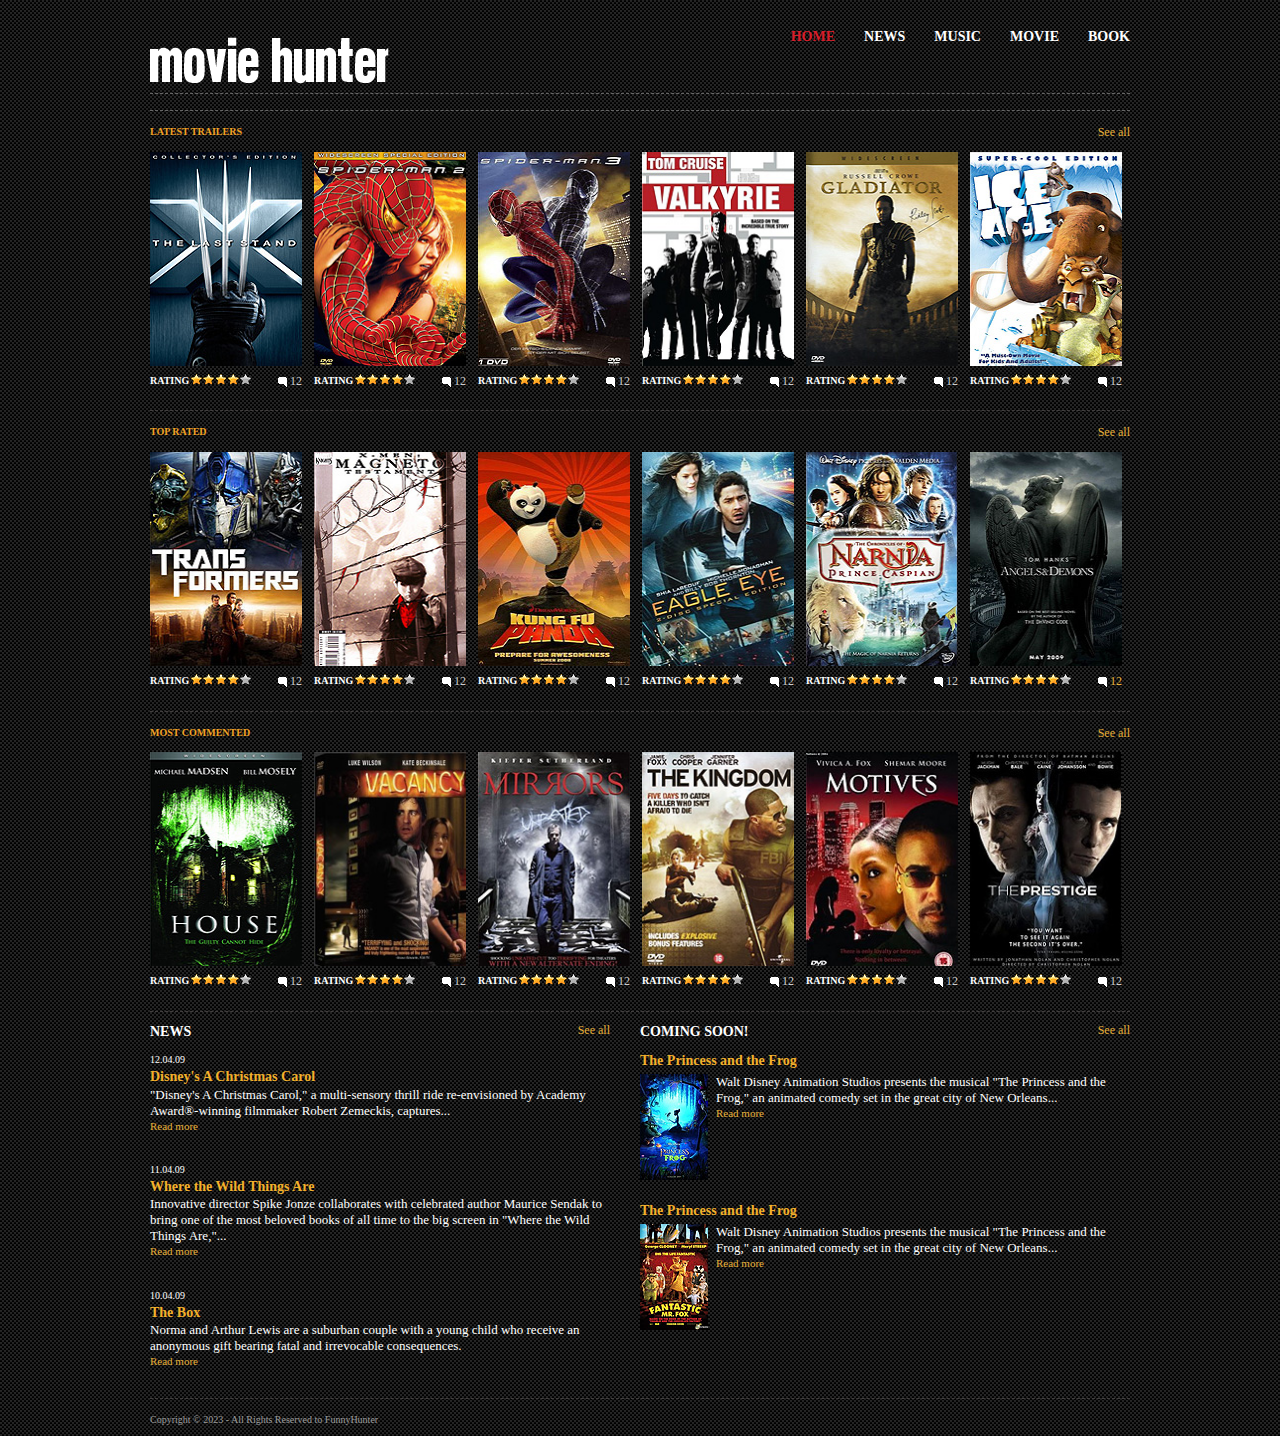
<file: movie hunter/index.html>
<!DOCTYPE html>
<html lang="en">

<head>
  <title>FunnyHunter</title>
  <meta http-equiv="Content-Type" content="text/html; charset=utf-8" />
  <link rel="stylesheet" href="css/style.css" type="text/css" media="all" />
</head>

<body>
  <div id="shell">
    <div id="header">
      <h1 id="logo"><a href="/">FunnyHunter</a></h1>
      <div id="navigation">
        <ul>
          <li><a class="active" href="index.html">HOME</a></li>
                    <li><a href="news.html">NEWS</a></li>
                    <li><a href="music.html">MUSIC</a></li>
                    <li><a href="Movie.html">MOVIE</a></li>
                    <li><a href="Book.html">BOOK</a></li>
        </ul>
      </div>
      <div id="sub-navigation">
      </div>
    </div>
    <div id="main">
      <div id="content">
        <div class="box">
          <div class="head">
            <h2>LATEST TRAILERS</h2>
            <p class="text-right"><a href="#">See all</a></p>
          </div>
          <div class="movie">
            <div class="movie-image"> <span class="play"><span class="name">X-MAN</span></span><img
                  src="css/images/movie1.jpg" alt="" /> </div>
            <div class="rating">
              <p>RATING</p>
              <div class="stars">
                <div class="stars-in"> </div>
              </div>
              <span class="comments">12</span>
            </div>
          </div>
          <div class="movie">
            <div class="movie-image"> <span class="play"><span class="name">SPIDER MAN 2</span></span><img
                  src="css/images/movie2.jpg" alt="" /> </div>
            <div class="rating">
              <p>RATING</p>
              <div class="stars">
                <div class="stars-in"> </div>
              </div>
              <span class="comments">12</span>
            </div>
          </div>
          <div class="movie">
            <div class="movie-image"> <span class="play"><span class="name">SPIDER MAN 3</span></span><img
                  src="css/images/movie3.jpg" alt="" /> </div>
            <div class="rating">
              <p>RATING</p>
              <div class="stars">
                <div class="stars-in"> </div>
              </div>
              <span class="comments">12</span>
            </div>
          </div>
          <div class="movie">
            <div class="movie-image"> <span class="play"><span class="name">VALKYRIE</span></span><img
                  src="css/images/movie4.jpg" alt="" /> </div>
            <div class="rating">
              <p>RATING</p>
              <div class="stars">
                <div class="stars-in"> </div>
              </div>
              <span class="comments">12</span>
            </div>
          </div>
          <div class="movie">
            <div class="movie-image"> <span class="play"><span class="name">GLADIATOR</span></span> <img
                  src="css/images/movie5.jpg" alt="" /></div>
            <div class="rating">
              <p>RATING</p>
              <div class="stars">
                <div class="stars-in"> </div>
              </div>
              <span class="comments">12</span>
            </div>
          </div>
          <div class="movie last">
            <div class="movie-image"> <span class="play"><span class="name">ICE AGE</span></span> <img
                  src="css/images/movie6.jpg" alt="" /> </div>
            <div class="rating">
              <p>RATING</p>
              <div class="stars">
                <div class="stars-in"> </div>
              </div>
              <span class="comments">12</span>
            </div>
          </div>
          <div class="cl">&nbsp;</div>
        </div>
        <div class="box">
          <div class="head">
            <h2>TOP RATED</h2>
            <p class="text-right"><a href="#">See all</a></p>
          </div>
          <div class="movie">
            <div class="movie-image"> <span class="play"><span class="name">TRANSFORMERS</span></span> <img
                  src="css/images/movie7.jpg" alt="" /> </div>
            <div class="rating">
              <p>RATING</p>
              <div class="stars">
                <div class="stars-in"> </div>
              </div>
              <span class="comments">12</span>
            </div>
          </div>
          <div class="movie">
            <div class="movie-image"> <span class="play"><span class="name">MAGNETO</span></span> <img
                  src="css/images/movie8.jpg" alt="" /> </div>
            <div class="rating">
              <p>RATING</p>
              <div class="stars">
                <div class="stars-in"> </div>
              </div>
              <span class="comments">12</span>
            </div>
          </div>
          <div class="movie">
            <div class="movie-image"> <span class="play"><span class="name">KUNG FU PANDA</span></span> <img
                  src="css/images/movie9.jpg" alt="" /> </div>
            <div class="rating">
              <p>RATING</p>
              <div class="stars">
                <div class="stars-in"> </div>
              </div>
              <span class="comments">12</span>
            </div>
          </div>
          <div class="movie">
            <div class="movie-image"> <span class="play"><span class="name">EAGLE EYE</span></span><img
                  src="css/images/movie10.jpg" alt="" /> </div>
            <div class="rating">
              <p>RATING</p>
              <div class="stars">
                <div class="stars-in"> </div>
              </div>
              <span class="comments">12</span>
            </div>
          </div>
          <div class="movie">
            <div class="movie-image"> <span class="play"><span class="name">NARNIA</span></span> <img
                  src="css/images/movie11.jpg" alt="" /> </div>
            <div class="rating">
              <p>RATING</p>
              <div class="stars">
                <div class="stars-in"> </div>
              </div>
              <span class="comments">12</span>
            </div>
          </div>
          <div class="movie last">
            <div class="movie-image"> <span class="play"><span class="name">ANGELS &amp; DEMONS</span></span> <a
                href="#"><img src="css/images/movie12.jpg" alt="" /> </div>
            <div class="rating">
              <p>RATING</p>
              <div class="stars">
                <div class="stars-in"> </div>
              </div>
              <span class="comments">12</span>
            </div>
          </div>
          <div class="cl">&nbsp;</div>
        </div>
        <div class="box">
          <div class="head">
            <h2>MOST COMMENTED</h2>
            <p class="text-right"><a href="#">See all</a></p>
          </div>
          <div class="movie">
            <div class="movie-image"> <span class="play"><span class="name">HOUSE</span></span><img
                  src="css/images/movie13.jpg" alt="" /></div>
            <div class="rating">
              <p>RATING</p>
              <div class="stars">
                <div class="stars-in"> </div>
              </div>
              <span class="comments">12</span>
            </div>
          </div>
          <div class="movie">
            <div class="movie-image"> <span class="play"><span class="name">VACANCY</span></span><img
                  src="css/images/movie14.jpg" alt="" /></div>
            <div class="rating">
              <p>RATING</p>
              <div class="stars">
                <div class="stars-in"> </div>
              </div>
              <span class="comments">12</span>
            </div>
          </div>
          <div class="movie">
            <div class="movie-image"> <span class="play"><span class="name">MIRRORS</span></span><img
                  src="css/images/movie15.jpg" alt="" /></div>
            <div class="rating">
              <p>RATING</p>
              <div class="stars">
                <div class="stars-in"> </div>
              </div>
              <span class="comments">12</span>
            </div>
          </div>
          <div class="movie">
            <div class="movie-image"> <span class="play"><span class="name">THE KINGDOM</span></span><img
                  src="css/images/movie16.jpg" alt="" /></div>
            <div class="rating">
              <p>RATING</p>
              <div class="stars">
                <div class="stars-in"> </div>
              </div>
              <span class="comments">12</span>
            </div>
          </div>
          <div class="movie">
            <div class="movie-image"> <span class="play"><span class="name">MOTIVES</span></span><img
                  src="css/images/movie17.jpg" alt="" /></div>
            <div class="rating">
              <p>RATING</p>
              <div class="stars">
                <div class="stars-in"> </div>
              </div>
              <span class="comments">12</span>
            </div>
          </div>
          <div class="movie last">
            <div class="movie-image"> <span class="play"><span class="name">THE PRESTIGE</span></span><img
                  src="css/images/movie18.jpg" alt="" /></div>
            <div class="rating">
              <p>RATING</p>
              <div class="stars">
                <div class="stars-in"> </div>
              </div>
              <span class="comments">12</span>
            </div>
          </div>
          <div class="cl">&nbsp;</div>
        </div>
      </div>
      <div id="news">
        <div class="head">
          <h3>NEWS</h3>
          <p class="text-right"><a href="#">See all</a></p>
        </div>
        <div class="content">
          <p class="date">12.04.09</p>
          <h4>Disney's A Christmas Carol</h4>
          <p>&quot;Disney's A Christmas Carol,&quot; a multi-sensory thrill ride re-envisioned by Academy
            Award&reg;-winning filmmaker Robert Zemeckis, captures... </p>
          <a href="#">Read more</a>
        </div>
        <div class="content">
          <p class="date">11.04.09</p>
          <h4>Where the Wild Things Are</h4>
          <p>Innovative director Spike Jonze collaborates with celebrated author Maurice Sendak to bring one of the most
            beloved books of all time to the big screen in &quot;Where the Wild Things Are,&quot;...</p>
          <a href="#">Read more</a>
        </div>
        <div class="content">
          <p class="date">10.04.09</p>
          <h4>The Box</h4>
          <p>Norma and Arthur Lewis are a suburban couple with a young child who receive an anonymous gift bearing fatal
            and irrevocable consequences.</p>
          <a href="#">Read more</a>
        </div>
      </div>
      <div id="coming">
        <div class="head">
          <h3>COMING SOON!</h3>
          <p class="text-right"><a href="#">See all</a></p>
        </div>
        <div class="content">
          <h4>The Princess and the Frog </h4>
          <a href="#"><img src="css/images/coming-soon1.jpg" alt="" /></a>
          <p>Walt Disney Animation Studios presents the musical &quot;The Princess and the Frog,&quot; an animated
            comedy set in the great city of New Orleans...</p>
          <a href="#">Read more</a>
        </div>
        <div class="cl">&nbsp;</div>
        <div class="content">
          <h4>The Princess and the Frog </h4>
          <a href="#"><img src="css/images/coming-soon2.jpg" alt="" /></a>
          <p>Walt Disney Animation Studios presents the musical &quot;The Princess and the Frog,&quot; an animated
            comedy set in the great city of New Orleans...</p>
          <a href="#">Read more</a>
        </div>
      </div>
      <div class="cl">&nbsp;</div>
    </div>
    <div id="footer">
      <p class="lf">Copyright &copy; 2023 - All Rights Reserved to FunnyHunter</p>
      <div style="clear:both;"></div>
    </div>
  </div>
</body>

</html>
</file>
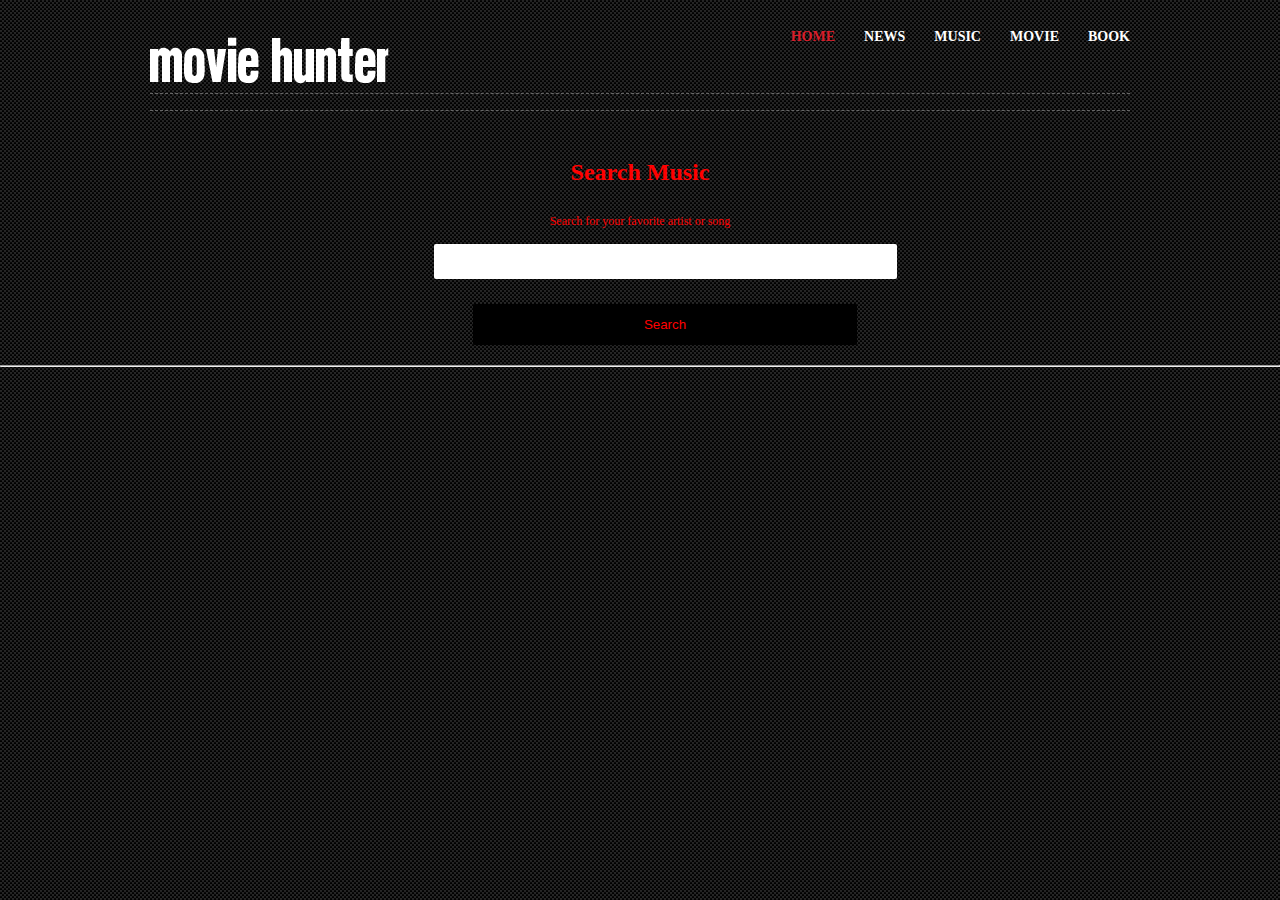
<file: movie hunter/music.html>
<!DOCTYPE html>
<html>

<head>
    <meta charset="utf-8" />
    <meta http-equiv="X-UA-Compatible" content="IE=edge" />
    <meta name="viewport" content="width=device-width, initial-scale=1, shrink-to-fit=no" />
<link rel="stylesheet" href="css/style.css">
    <title>Song</title>

</head>

<body class="deep-purple-gradient">
    <div id="shell">
        <div id="header">
            <h1 id="logo"><a href="/">FunnyHunter</a></h1>
            <div id="navigation">
                <ul>
                    <li><a class="active" href="index.html">HOME</a></li>
                    <li><a href="news.html">NEWS</a></li>
                    <li><a href="music.html">MUSIC</a></li>
                    <li><a href="Movie.html">MOVIE</a></li>
                    <li><a href="Book.html">BOOK</a></li>
                </ul>
            </div>
            <div id="sub-navigation">
            </div>
        </div>
    </div>


    <div id="music">
        <h1 style="margin: 2%; ">Search Music</h1>

        <p>Search for your favorite artist or song</p>
        <input type="text" id="searchTerm" style="background: white; margin-left: 50px; width: 35%;">
        <button id="searchTermBtn">Search</button>
    </div>

    <hr>
    <main id="songs"></main>



    <script src="music.js"></script>

</body>

</html>
</file>
<file: movie hunter/css/style.css>
* {
	margin:0;
	padding:0;
	outline:0;
}
body {
	font-size:12px;
	line-height:1.3;
	font-family:Arial, Helvetica, Sans-Serif;
	color:#ccc;
	background:url('images/body-bg.gif');
}
a {
	color:#e7b038;
	text-decoration:underline;
	cursor:pointer;
}
a:hover {
	text-decoration:none;
}
a img {
	border:0;
}
input, textarea, select {
	font-size:12px;
	font-family:Arial, Helvetica, sans-serif;
}
textarea {
	overflow:auto;
}
.cl {
	display:block;
	height:0;
	font-size:0;
	line-height:0;
	text-indent:-4000px;
	clear:both;
}
.notext {
	font-size:0;
	line-height:0;
	text-indent:-4000px;
}
.left, .alignleft {
	float:left;
	display:inline;
}
.right, .alignright {
	float:right;
	display:inline;
}
.text-right {
	text-align:right;
}
h2 {
	font-size:10px;
	color:#f2a223;
	font-weight:bold;
}
h3 {
	font-size:14px;
	color:#fff;
	font-weight:bold;
}
h4 {
	font-size:14px;
	color:#f3b12b;
	font-weight:bold;
}
#shell {
	width:980px;
	margin:0 auto;
}
#header {
	position:relative;
}
h1#logo {
	position:absolute;
	top:37px;
	left:0;
}
h1#logo a {
	float:left;
	width:239px;
	height:49px;
	background:url('images/logo.gif') no-repeat 0 0;
	font-size:0;
	line-height:0;
	text-indent:-4000px;
}
.social {
	float:right;
	width:160px;
	padding-top:11px;
}
.social span {
	float:left;
	display:inline;
	font-size:10px;
	color:#9f9f9f;
	line-height:16px;
	padding-right:5px;
}
.social ul {
	list-style:none;
}
.social ul li {
	float:left;
	display:inline;
	width:16px;
	padding-right:2px;
}
.social ul li a {
	float:left;
	display:inline;
	width:16px;
	height:16px;
	background:url('images/social.gif') no-repeat 0 0;
	font-size:0;
	line-height:0;
	text-indent:-4000px;
}
.social ul li a.facebook {
	background-position:-18px 0;
}
.social ul li a.vimeo {
	background-position:-36px 0;
}
.social ul li a.rss {
	background-position:-54px 0;
}
#navigation {
	float:right;
	clear:right;
	padding-top:28px;
	padding-bottom:47px;
}
#navigation ul {
	list-style:none;
}
#navigation ul li {
	float:left;
	display:inline;
	padding-left:29px;
}
#navigation ul li a {
	font-size:14px;
	font-weight:bold;
	color:#fff;
	text-decoration:none;
}
#navigation ul li a.active, #navigation ul li a:hover {
	color:#d91d2a;
}
#sub-navigation {
	display:block;
	clear:right;
	border-top:1px dashed #666;
	border-bottom:1px dashed #666;
	padding:8px 0;
}
#sub-navigation ul {
	list-style:none;
}
#sub-navigation ul li {
	float:left;
	display:inline;
	padding-right:23px;
}
#sub-navigation ul li a {
	font-size:14px;
	font-weight:bold;
	color:#fff;
	line-height:24px;
	text-decoration:none;
}
#sub-navigation ul li a:hover {
	text-decoration:underline;
}
#search {
	width:346px;
	margin:0 0 0 auto;
}
#search label {
	float:left;
	display:inline;
	font-size:14px;
	font-weight:bold;
	color:#fff;
	line-height:24px;
	padding-right:6px;
}
#search .search-field {
	width:238px;
	border:1px solid #413e3e;
	background:#000;
	color:#787878;
	padding:2px 0 2px 2px;
}
#search .search-button {
	font-size:14px;
	font-weight:bold;
	border:0;
	background:none;
	color:#fff;
	cursor:pointer;
}
#main {
	border-bottom:1px dashed #413e3e;
}
#content {
}
.box {
	width:980px;
	border-bottom:1px dashed #413e3e;
	padding-bottom:21px;
}
.box .head {
	width:980px;
	padding-top:14px;
	padding-bottom:11px;
}
.box .head h2 {
	float:left;
	display:inline;
}
.box .movie {
	width:152px;
	float:left;
	padding-right:12px;
}
.movie-image {
	float:left;
	width:152px;
	height:214px;
	position:relative;
}
.movie-image img {
	width:152px;
	height:214px;
}
.movie-image a {
	float:left;
	display:inline;
	width:152px;
	height:214px;
	position:relative;
	z-index:2;
}
.play {
	position:absolute;
	top:0;
	left:0;
	width:152px;
	height:214px;
	background:url('images/image-hover.png');
	display:block;
	z-index:5;
	cursor:pointer;
	display:none;
}
.movie span.name {
	font-weight:bold;
	color:#fff;
	font-size:14px;
	text-align:center;
	padding-top:160px;
	display:block;
}
.box .last {
	padding:0;
}
.rating {
	float:left;
	width:152px;
	padding-top:8px;
}
.rating p {
	float:left;
	font-size:10px;
	color:#fff;
	font-weight:bold;
}
.rating .stars {
	float:left;
	width:60px;
	height:11px;
	background:url('images/stars.gif') no-repeat 0 0;
	margin-left:2px;
}
.rating .stars-in {
	width:48px;
	display:inline;
	background:url('images/stars.gif') no-repeat 0 bottom;
	position:absolute;
	height:11px;
	font-size:0;
	line-height:0;
	text-indent:-4000px;
}
.comments {
	background:url('images/comments.gif') no-repeat 0 center;
	padding-left:12px;
	float:right;
}
#news {
	width:460px;
	float:left;
}
#news .head {
	width:460px;
	padding-top:11px;
	padding-bottom:14px;
}
#news h3, #coming h3 {
	float:left;
}
#coming {
	width:490px;
	float:left;
	padding-left:30px;
}
#coming .head {
	width:490px;
	padding-top:11px;
	padding-bottom:14px;
}
#coming .head strong {
	color:#ff361a;
}
#coming .content {
	min-height:130px;
	height:auto !important;
	height:130px;
	padding-bottom:20px;
}
#coming .content h4 {
	padding-bottom:3px;
}
.content {
	padding-bottom:28px;
}
.content .date {
	font-size:10px;
	color:#fff;
}
.content img {
	float:left;
	width:68px;
	padding-right:8px;
}
.content p {
	font-size:13px;
	color:#fff;
	line-height:16px;
}
.content a {
	font-size:11px;
}
#footer {
	padding:15px 0 0 0;
	font-size:10px;
}
#footer, #footer a {
	color:#9c9c9c;
	text-decoration:none;
}
#footer a:hover {
	text-decoration:none;
}
#footer p {
	margin:0;
	padding:0 0 11px 0;
	line-height:normal;
	white-space:nowrap;
}
#footer .lf {
	float:left;
}
#footer .rf {
	float:right;
}














.avatar{
    margin-top: 10px;
    margin-bottom: -10px;
}

.brand-logo{
    font-size: 1rem !important;
}
.small-text{
    font-size: 1rem !important;
}

body{
    background-color: #303030;
    /* height: 1000px; */
    font-family: Roboto !important;
}
/* SLIDER INDICATOR */
.slider .indicators .indicator-item.active {
  background-color: #4a148c ;
}
/* // SECTION ALBUMS // */
.section-albums .slider ul li .primary-overlay {

  position: absolute; 
  top: 0; left: 0; 
  width: 100%; 
  height: 100%; 
  overflow: hidden;
}  

.section-albums .row .col .card .card-image .modal .modal-footer {
  background: black

}
.section-albums .row .col .card .modal-content {
background: #212121
}

.section-albums .row .col .card .modal-content h5 {
  color: white; 
  text-align: center
  
  }

  .section-albums .row .col .card .modal-content p {
    color: white; 
    text-align: center

  }

  .section-albums .row .col .card .card-content{
    text-overflow: ellipsis; 
    white-space: nowrap; 
    overflow: hidden; 
    width:100px;

  }

  /* SECTION ARTISTS */
  .section-artists .container .row .col 
  .modal .modal-content .primary-overlay {
position: relative;
text-align: center;
color: white;
  }

  .section-artists .top-left {
position: absolute;
top: 8px;
left: 16px;
  }

/* FIXED THE FOOTER */
.bottom-fixed {
    position: fixed;
    width: 100%;
    bottom: 0;
    
}

.tabs-custom{
    background-color: #303030 !important;
}

.tabs-custom .tab a {
  color: #fff !important;
  /* font-size: 1.5rem !important; */
  /*Custom Text Color*/
}

.tabs-custom .tab a:hover {
  color: white !important;
  /*Custom Color On Hover*/
}

.tabs-custom .tab a:focus.active {

  background-color: #673AB7 !important;
}

.tabs-custom .indicator {
  background-color: #673AB7 !important;
  /*Custom Color Of Indicator*/
}


.dropdown-content {
  overflow-y: visible;
}

.parallax-container{
  background-color: rgba(0, 0, 0, 0.541);
}


.btn-large{
  margin-top: 30px;
}






body {
  margin: 0;
  padding: 0;
  box-sizing: border-box;
}

#music {
  position: relative;
  width: 100%;
  height: auto;
  display: flex;
  justify-content: center;
  align-items: center;
  flex-direction: column;
  padding: 20px 0;
}

#music h1{
  color: #ff0000;
}

#music p{
  color: #ff0000;
  display: grid;
  justify-content: center;
  margin-bottom: 15px;
}

main {
  position: relative;
  padding: 50px 20px;
  display: flex;
  flex-wrap: wrap;
}

main article {
  width: calc(95% / 3 - 5px);
  border-radius: 20px;
  overflow: hidden;
  margin: 10px 10px;
  background: #000000;
}

main article img {
  width: 100%;
  height: 250px;
  object-fit: cover;
}

main article p,
main article h4,
main article audio {
  padding: 0 5px;
}

main article audio {
  width: 100%;
}

#music input{
border: 0;
    height: 35px;
    border-radius: 2px;
    margin-bottom: 25px;
    padding-left: 15px;
    outline: none;
    color: #101010;
    background: #000000;
}

#music button {
  display: inline-block;
  padding: 12px 45px;
  background-color: #000000;
  color: #ff0000;
  border-radius: 2px;
  border: 1px solid #000000;
  transition: all 0.3s;
  width: 30%;
  margin-left: 50px;
}







a {
	text-decoration: none;
  }
  img {
	width: 100%;
	display: block;
  }
  .wrapper {
	min-height: 100vh;
	background-color: var(--dark-color);
  }
  .wrapper .container {
	max-width: 1200px;
	margin: 0 auto;
	padding: 0 1rem;
  }
  .search-container {
	height: 180px;
	display: flex;
	align-items: center;
	justify-content: center;
  }
  .logo {
	padding: 1rem 0;
	border-bottom: 1px solid var(--light-dark-color);
  }
  
  .logo p {
	font-size: 2rem;
	color: #fff;
	font-weight: bold;
  }
  
  .logo p span {
	color: var(--yellow-color);
  }
  
  .search-element {
	display: flex;
	align-items: stretch;
	justify-content: center;
	flex-direction: column;
	position: relative;
  }
  
  .search-element h3 {
	-ms-flex-item-align: center;
	align-self: center;
	margin-right: 1rem;
	font-size: 2rem;
	color: #ff0000;
	font-weight: 500;
	margin-bottom: 1.5rem;
  
  }
  
  .search-element p{
	  color: #ff0000;
	  display: grid;
	  justify-content: center;
  }
  
  .search-element .form-control {
	  font-size: 1.4rem;
	  height: 30px;
	  border-radius: 5px;
	  color: #101010;
	  background: #f1f1f1;
	  margin-top: 10px;
  }
  
  .search-list {
	position: absolute;
	right: 0;
	top: 100%;
	max-height: 500px;
	overflow-y: scroll;
	z-index: 10;
  }
  
  .search-list .search-list-item {
	background-color: var(--light-dark-color);
	padding: 0.5rem;
	border-bottom: 1px solid var(--dark-color);
	width: calc(350px - 8px);
	color: #fff;
	cursor: pointer;
	transition: background-color 200ms ease;
  }
  .search-list .search-list-item:hover {
	background-color: #1f1f1f;
  }
  .search-list-item {
	display: flex;
	align-items: center;
  }
  .search-item-thumbnail img {
	width: 40px;
	margin-right: 1rem;
  }
  .search-item-info h3 {
	font-weight: 600;
	font-size: 1rem;
  }
  .search-item-info p {
	font-size: 0.8rem;
	margin-top: 0.5rem;
	font-weight: 600;
	opacity: 0.6;
  }
  
  .hide-search-list {
	display: none;
  }
  
  .result-container {
	  display: grid;
	padding: 3rem 0;
  }
  .movie-poster img {
	max-width: 300px;
	margin: 0 auto;
	border: 4px solid #fff;
  }
  .movie-info {
	/* text-align: center; */
	color: #fff;
	padding-top: 3rem;
	padding-left: 20px;
  }
  
  .movie-title {
	font-size: 2rem;
	color: var(--yellow-color);
  }
  .movie-misc-info {
	list-style-type: none;
	display: flex;
	align-items: center;
	justify-content: center;
	padding: 1rem;
  }


  #result-grid{
	display: flex;
    justify-content: end;
  }
/*   
  @media (min-width: 800px) {
	
	.search-element h3 {
	  margin-bottom: 0;
	}
	.result-grid {
	  display: grid;
	  grid-template-columns: repeat(2, 1fr);
	}
	.movie-info {
	  text-align: left;
	  padding-top: 0;
	}
	.movie-info .movie-misc-info {
	  justify-content: flex-start;
	  padding-left: 0;
	}
	.movie-info .plot {
	  margin-left: 0;
	}
	.movie-info .writer {
	  padding-left: 0;
	  margin-left: 0;
	}
  } */
</file>
